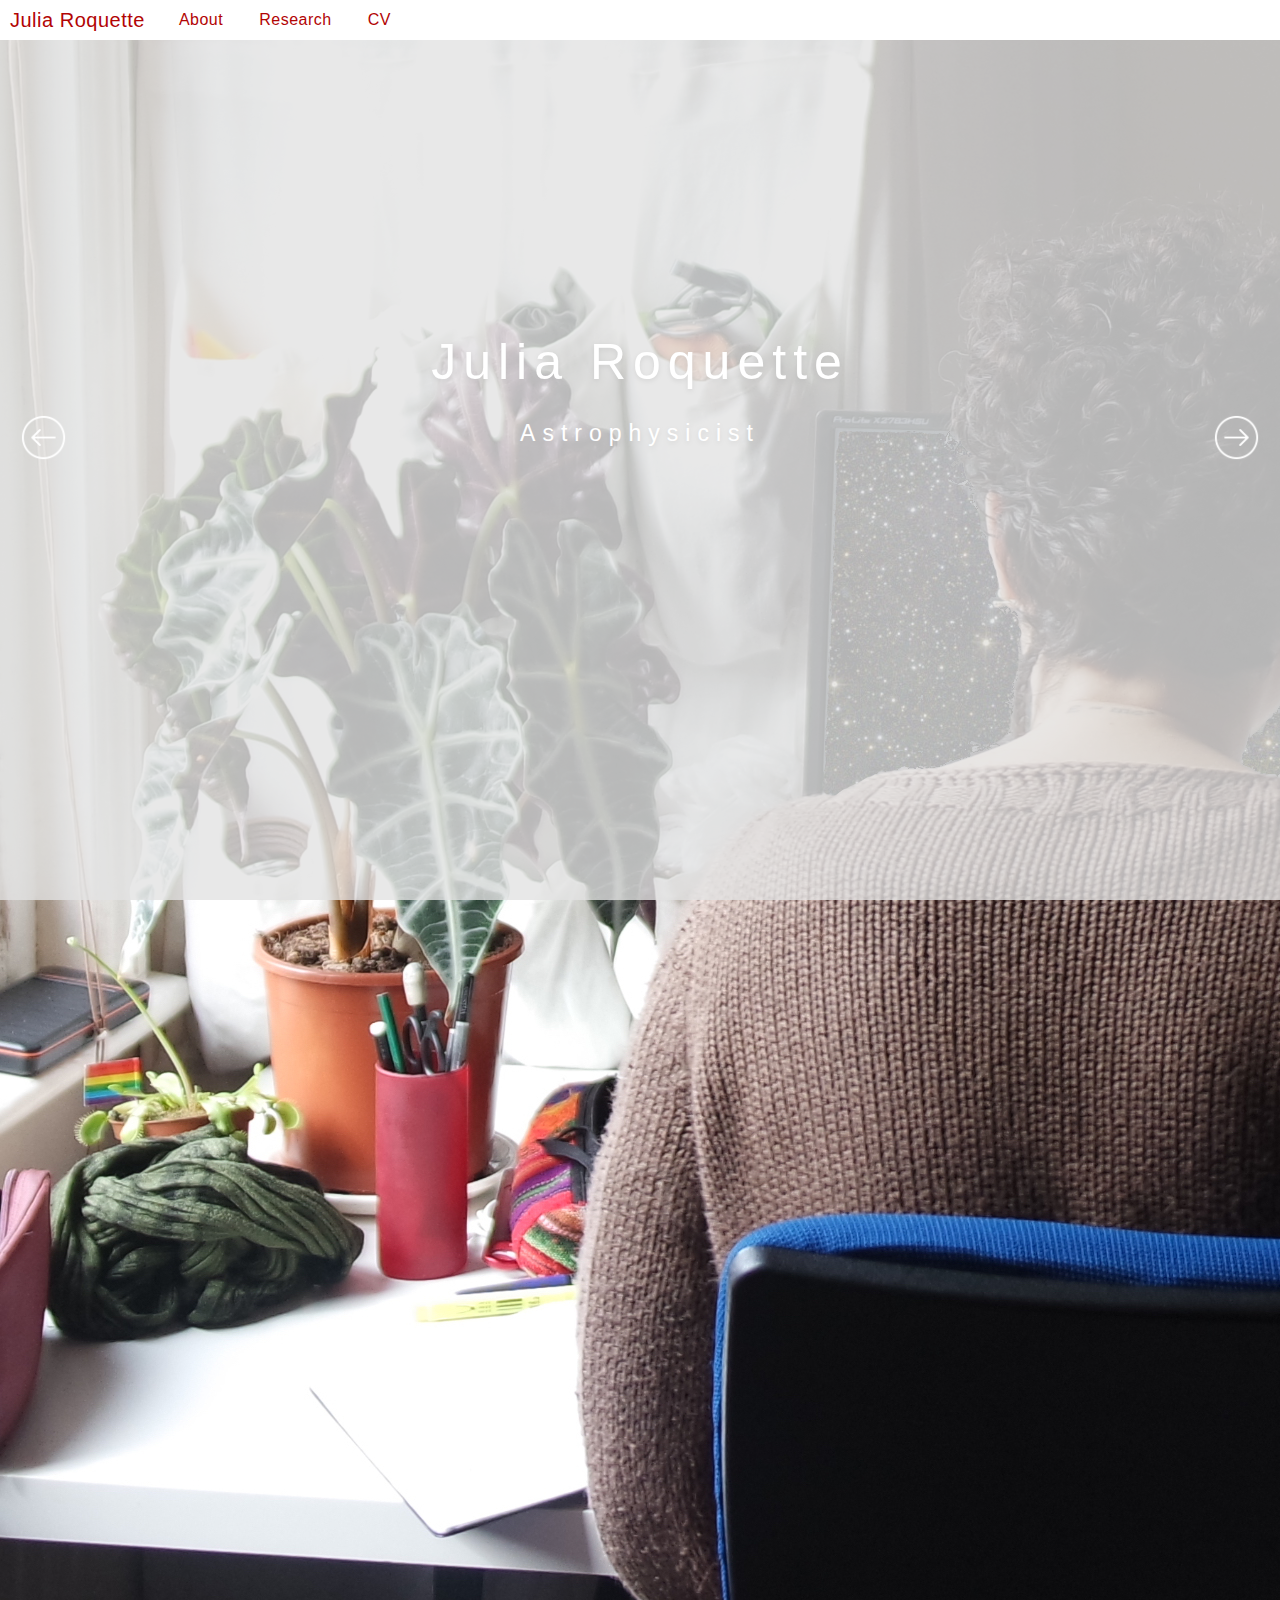
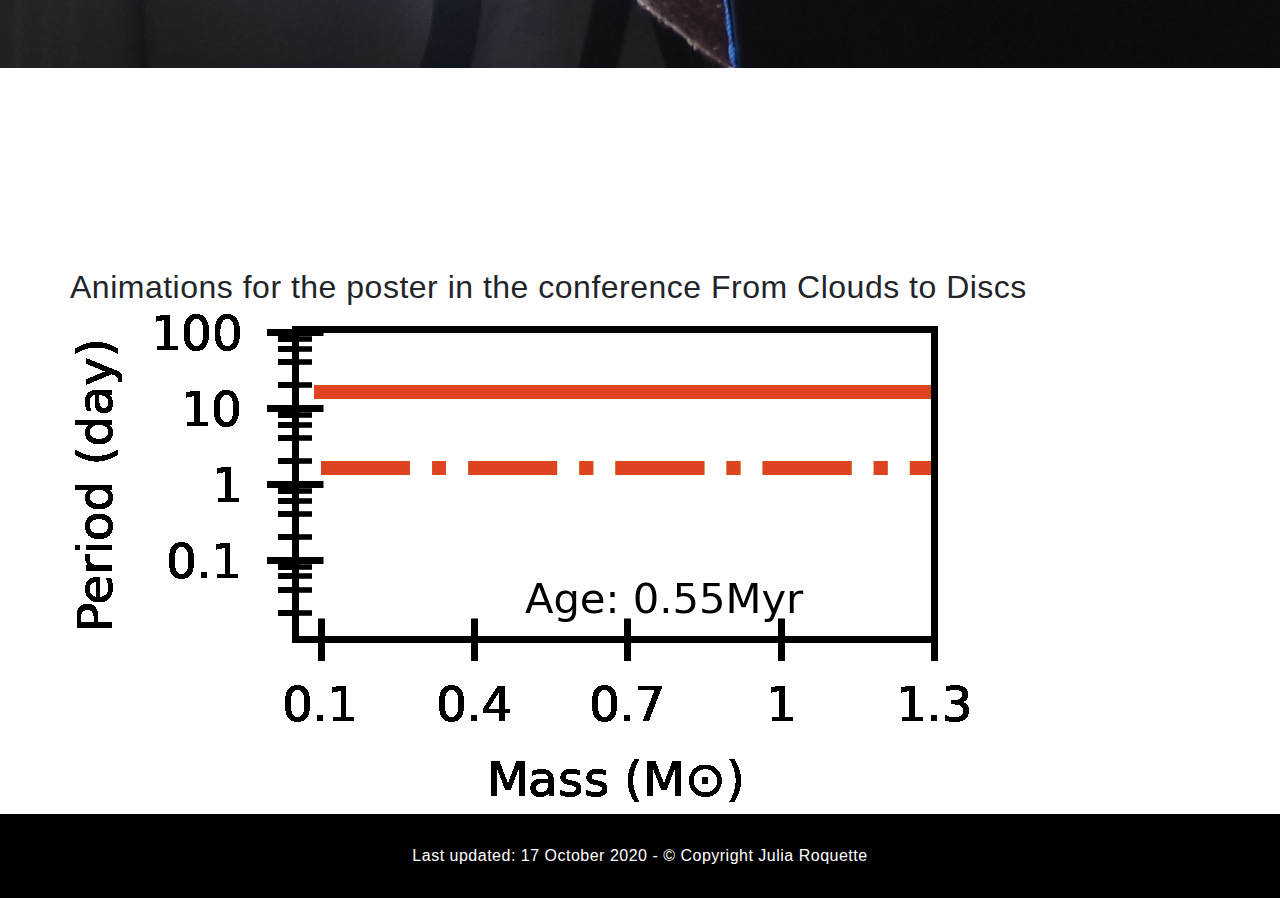
<file: clouds2disks.html>
<!DOCTYPE html>
<html>
<head>
  <title>Julia Roquette</title>
  <meta name="viewport" content="width=device-width, initial-scale=1">
  <link rel="stylesheet" type="text/css" href="css/superslides.css" >
  <link rel="stylesheet" type="text/css" href="css/owl.carousel.min.css" >
  <link rel="stylesheet" type="text/css" href="css/style.css" >
  <!this adds an jQuery CDN - this is a java library that makes life easier>
  <link rel="stylesheet" href="https://stackpath.bootstrapcdn.com/bootstrap/4.4.1/css/bootstrap.min.css" integrity="sha384-Vkoo8x4CGsO3+Hhxv8T/Q5PaXtkKtu6ug5TOeNV6gBiFeWPGFN9MuhOf23Q9Ifjh" crossorigin="anonymous">
  <script src="https://ajax.googleapis.com/ajax/libs/jquery/3.4.1/jquery.min.js"></script>
  <link rel="stylesheet" href="https://use.fontawesome.com/releases/v5.13.0/css/all.css" integrity="sha384-Bfad6CLCknfcloXFOyFnlgtENryhrpZCe29RTifKEixXQZ38WheV+i/6YWSzkz3V" crossorigin="anonymous">
</head>
<body>

  <div class="loader">
    <div class="inner">
    </div>
  </div>

 <nav id="navigation" class="navbar navbar-expand-lg">
    <a class="navbar-brand" href="index.html">Julia Roquette </a>
    <button class="navbar-toggler" type="button" data-toggle="collapse" data-target="#navbarNav" aria-controls="navbarNav" aria-expanded="false" aria-label="Toggle navigation">
      <span class="navbar-toggler-icon"></span>
    </button>
    <div class="collapse navbar-collapse" id="navbarNav">
      <ul class="navbar-nav">
        <li class="nav-item active">
          <a class="nav-link" href="index.html#about">About<span class="sr-only">(current)</span></a>
        </li>
        <li class="nav-item">
          <a class="nav-link" href="research.html">Research</a>
        </li>
        
        <li class="nav-item">
          <a class="nav-link" href="#">CV</a>
        </li>
        <!-- <li class="nav-item">
          <a class="nav-link" href="#">Pricing</a>
        </li>-
        <li class="nav-item">
          <a class="nav-link" href="#">Disabled</a>
        </li>-->
      </ul>
    </div>
  </nav>
  
  
 <div id="fixedslides"><!superslides>
 
   <div class="overlay"></div>
 
   <div class="slides-container">
     <img src="img/Julia_and_the_Stars.jpg" alt="">

   </div>
 
   <div class="titleMessage" >
     <div class="heading">
       <p class="main">Julia Roquette</p>
       <p class="sub "> Astrophysicist</p> <!to remove the animation, remove the typed and add text after >
     </div>
   </div>
 
   <nav class="slides-navigation">
     <a href="#" class="next"></a>
     <a href="#" class="prev"></a>
   </nav>    
 
 </div>
 

 <div id="about" class="section">
   <div class="container">
                  
   </div>
 </div >


  <div id="research" class="researchSection">
 
   <div class="container">
 
     <div class="row">
          <h2>Animations for the poster in the conference From Clouds to Discs</h2>

        <img src="img/PeriodMass.gif" alt="description of gif" /> 

    </div>


 
   </div>
   
 </div> 
 <!-- 
 <div id="skills" class="skillsSection">
 
   <div class="container">
 
     <div class="row">
 
       <div class="col-md-12 text-center">
         <h2>Techinical Skills</h2>
         <p>bla bla bla bla bla bla </p>
       </div>
 
       <div class="owl-carousel owl-theme">
 
         <div class="skill">
           <span class="chart" data-percent="67">
             <span class="percent">67</span>
             <canvas height="152" width="152"></canvas>
           </span>
           <h4>TEST</h4>
           <p>bla bla bla </p>
         </div>
 
         <div class="skill">
           <span class="chart" data-percent="67">
             <span class="percent">90</span>
             <canvas height="152" width="152"></canvas>
           </span>
           <h4>TEST 2</h4>
           <p>bla bla bla </p>
         </div>
 
 
       </div>
 
     </div>
 
   </div>
   
 </div> -->
 <!-- 
 <div id="stats" class="statsSection section">
 
   <div class="container">
 
     <div class="row">
     
       <div class="col-md-3 col-sm-6"> <!if the screen is small, do the second>
 
         <div class="squareItem">

           <div class="squareInnerContainer">
 
             <div class="squareIcon">
               <i class="fa fa-clock"></i>
             </div>
 
             <div class="squareContent">
               <h2 class="counter">4</h2>
               <h3>blablab is this working?</h3>
             </div>
 
           </div>
 
         </div>
 
       </div>
       <div class="col-md-3 col-sm-6"> <!if the screen is small, do the second>
 
         <div class="squareItem">

           <div class="squareInnerContainer">
 
             <div class="squareIcon">
               <i class="fa fa-clock"></i>
             </div>
 
             <div class="squareContent">
               <h2 class="counter">4</h2>
               <h3>blablab is this working?</h3>
             </div>
 
           </div>
 
         </div>
 
       </div>
 
        <div class="col-md-3 col-sm-6"> <!if the screen is small, do the second>
 
         <div class="squareItem">

           <div class="squareInnerContainer">
 
             <div class="squareIcon">
               <i class="fa fa-clock"></i>
             </div>
 
             <div class="squareContent">
               <h2 class="counter">4</h2>
               <h3>blablab is this working?</h3>
             </div>
 
           </div>
 
         </div>
 
       </div>
    
       <div class="col-md-3 col-sm-6"> <!if the screen is small, do the second>
 
         <div class="squareItem">

           <div class="squareInnerContainer">
 
             <div class="squareIcon">
               <i class="fa fa-clock"></i>
             </div>
 
             <div class="squareContent">
               <h2 class="counter">200</h2>
               <h3>blablab is this working?</h3>
             </div>
 
           </div>
 
         </div>
 
       </div>
  
     </div>

   </div>

 </div>
 

  <div id="contact" class="contactSection section">

    <div class="col-md-12 text-center">
      
      <p class="subHeading">Like what you see? </p>
      <h2>I'd love to hear from you!</h2>
      <a href="mailTo:juliaroquette@gmail.com" class="contactButtom"> GET IN TOUCH </a>

    </div>

  </div>
  -->

  <div class="bottomSection">
    <div class="col-md-12 text-center">
      <p>Last updated: 17 October 2020   -   &copy; Copyright Julia Roquette</p>
    </div>
  </div>


  <script type"" src="js/countUp.js"></script>
  <script type"" src="js/countUp-jquery.js"></script>
  <script type"" src="js/jquery.superslides.min.js"></script>
  <script type"" src="js/jquery.easypiechart.min.js"></script>
  <script type"" src="js/owl.carousel.min.js"></script>
  <script type"" src="js/typed.min.js"></script>
  <script src="https://stackpath.bootstrapcdn.com/bootstrap/4.4.1/js/bootstrap.min.js" integrity="sha384-wfSDF2E50Y2D1uUdj0O3uMBJnjuUD4Ih7YwaYd1iqfktj0Uod8GCExl3Og8ifwB6" crossorigin="anonymous"></script>
  <script src="https://stackpath.bootstrapcdn.com/bootstrap/4.4.1/js/bootstrap.min.js" integrity="sha384-wfSDF2E50Y2D1uUdj0O3uMBJnjuUD4Ih7YwaYd1iqfktj0Uod8GCExl3Og8ifwB6" crossorigin="anonymous"></script>
   <script src="js/script.js"></script>
</body>
</html>
</file>
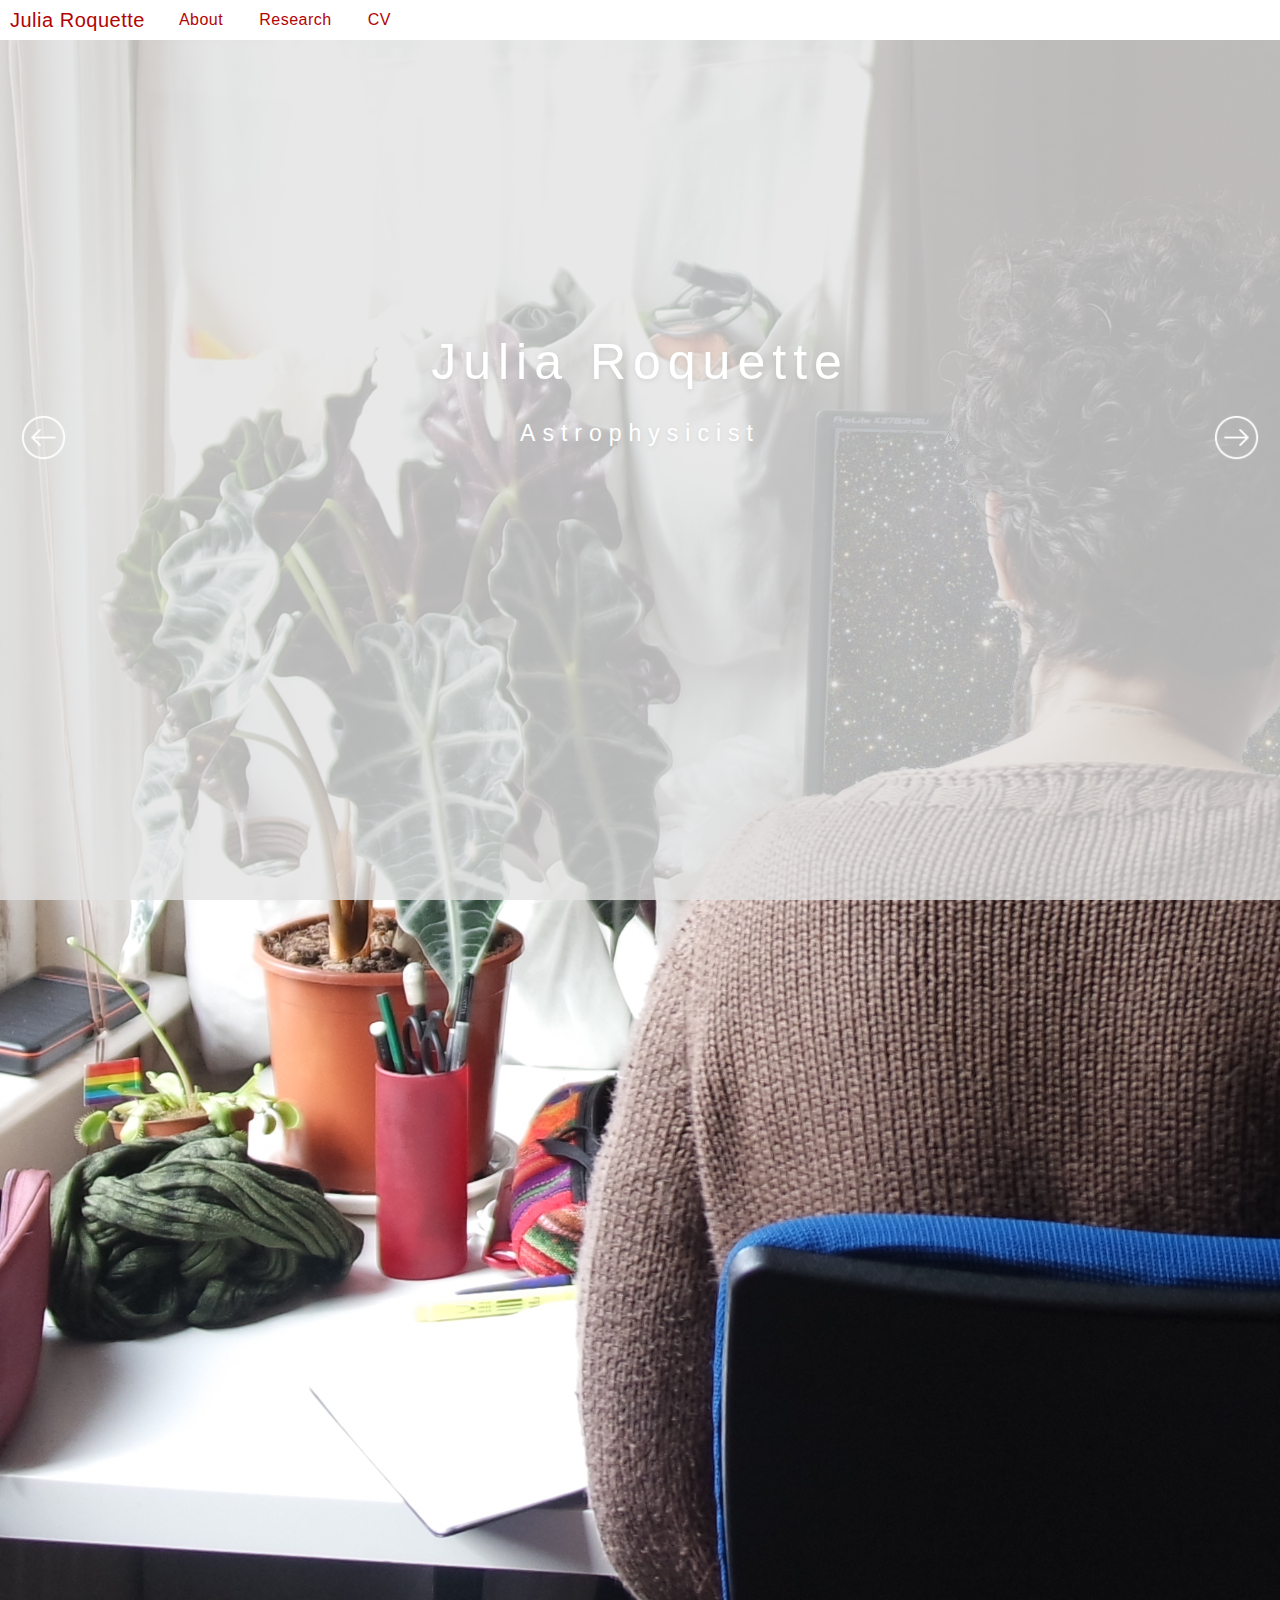
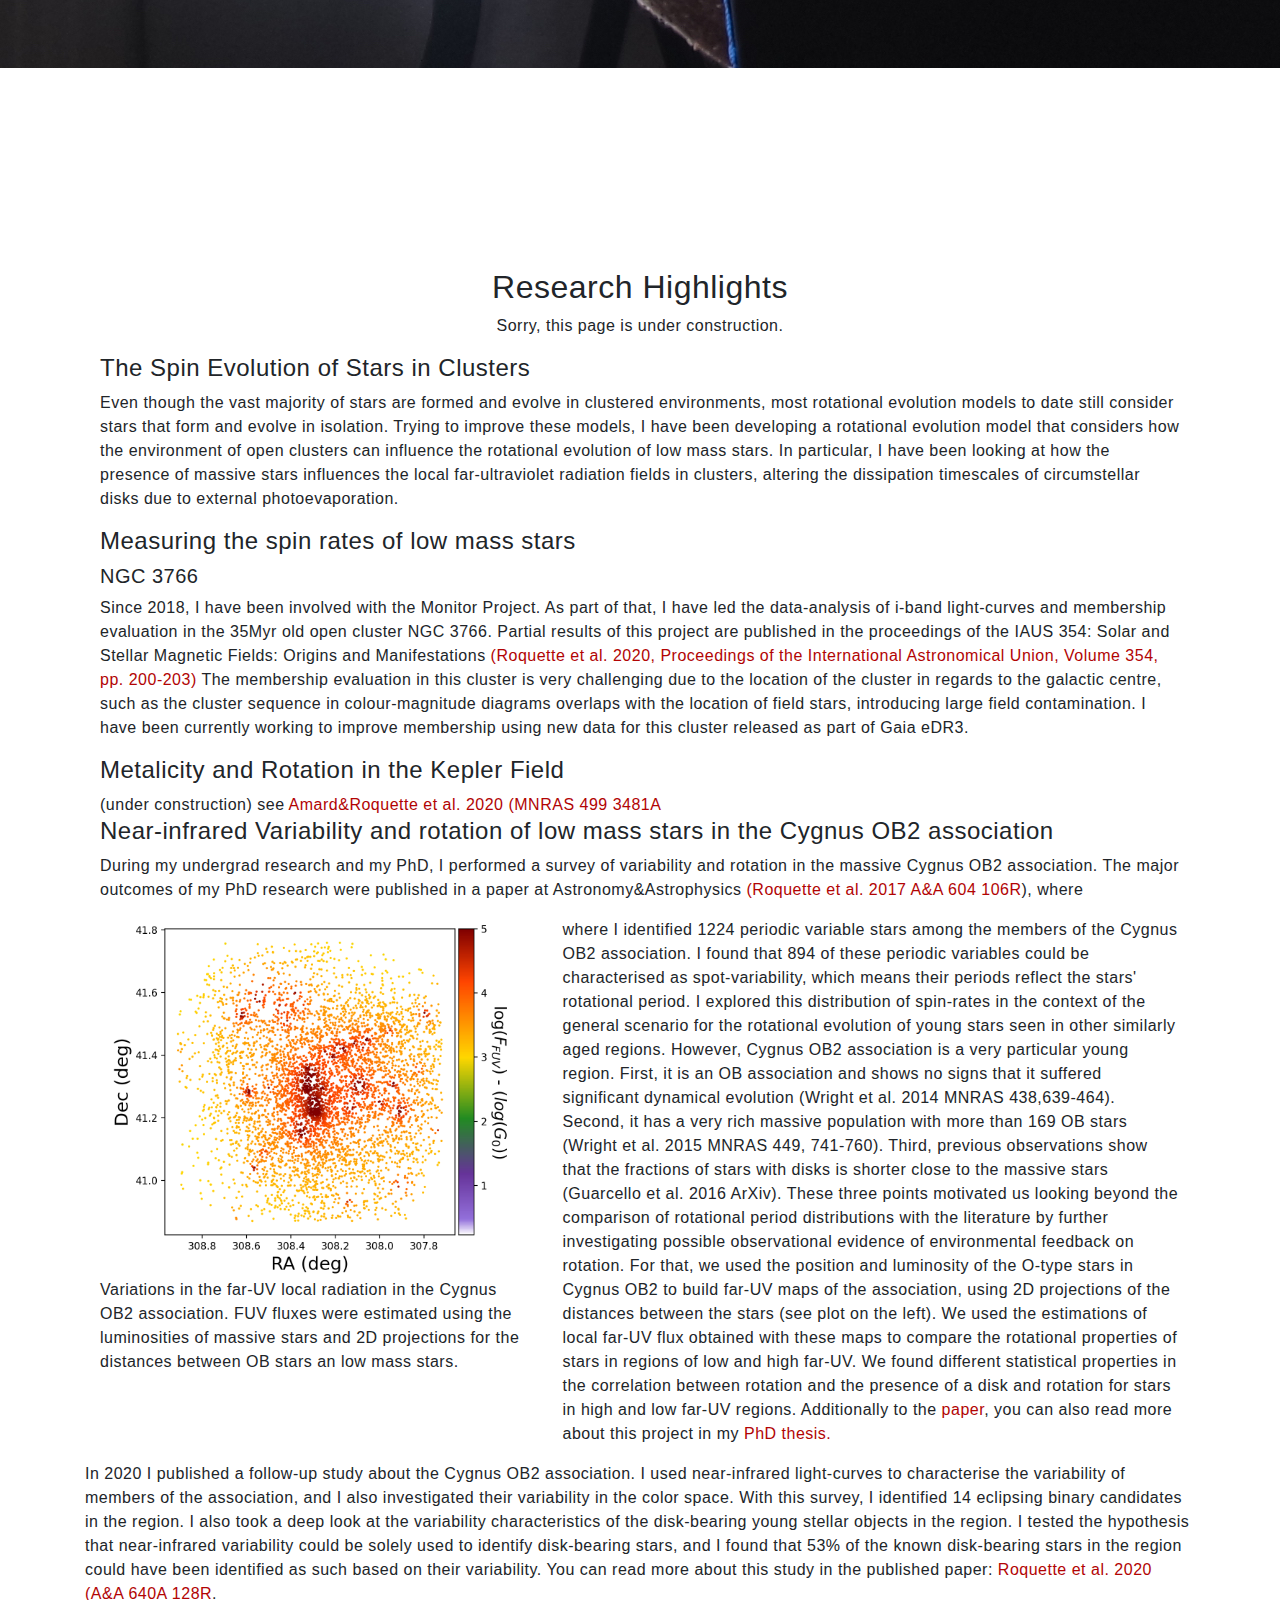
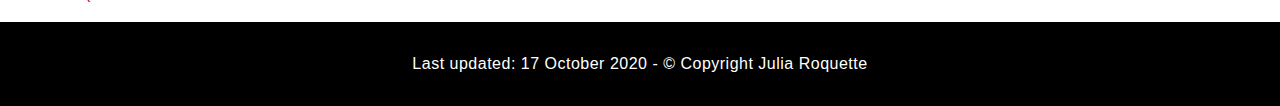
<file: research.html>
<!DOCTYPE html>
<html>
<head>
  <title>Julia Roquette</title>
  <meta name="viewport" content="width=device-width, initial-scale=1">
  <link rel="stylesheet" type="text/css" href="css/superslides.css" >
  <link rel="stylesheet" type="text/css" href="css/owl.carousel.min.css" >
  <link rel="stylesheet" type="text/css" href="css/style.css" >
  <!this adds an jQuery CDN - this is a java library that makes life easier>
  <link rel="stylesheet" href="https://stackpath.bootstrapcdn.com/bootstrap/4.4.1/css/bootstrap.min.css" integrity="sha384-Vkoo8x4CGsO3+Hhxv8T/Q5PaXtkKtu6ug5TOeNV6gBiFeWPGFN9MuhOf23Q9Ifjh" crossorigin="anonymous">
  <script src="https://ajax.googleapis.com/ajax/libs/jquery/3.4.1/jquery.min.js"></script>
  <link rel="stylesheet" href="https://use.fontawesome.com/releases/v5.13.0/css/all.css" integrity="sha384-Bfad6CLCknfcloXFOyFnlgtENryhrpZCe29RTifKEixXQZ38WheV+i/6YWSzkz3V" crossorigin="anonymous">
</head>
<body>

  <div class="loader">
    <div class="inner">
    </div>
  </div>

 <nav id="navigation" class="navbar navbar-expand-lg">
    <a class="navbar-brand" href="index.html">Julia Roquette </a>
    <button class="navbar-toggler" type="button" data-toggle="collapse" data-target="#navbarNav" aria-controls="navbarNav" aria-expanded="false" aria-label="Toggle navigation">
      <span class="navbar-toggler-icon"></span>
    </button>
    <div class="collapse navbar-collapse" id="navbarNav">
      <ul class="navbar-nav">
        <li class="nav-item active">
          <a class="nav-link" href="index.html#about">About<span class="sr-only">(current)</span></a>
        </li>
        <li class="nav-item">
          <a class="nav-link" href="research.html">Research</a>
        </li>
        
        <li class="nav-item">
          <a class="nav-link" href="#">CV</a>
        </li>
        <!-- <li class="nav-item">
          <a class="nav-link" href="#">Pricing</a>
        </li>-
        <li class="nav-item">
          <a class="nav-link" href="#">Disabled</a>
        </li>-->
      </ul>
    </div>
  </nav>
  
  
 <div id="fixedslides"><!superslides>
 
   <div class="overlay"></div>
 
   <div class="slides-container">
     <img src="img/Julia_and_the_Stars.jpg" alt="">

   </div>
 
   <div class="titleMessage" >
     <div class="heading">
       <p class="main">Julia Roquette</p>
       <p class="sub "> Astrophysicist</p> <!to remove the animation, remove the typed and add text after >
     </div>
   </div>
 
   <nav class="slides-navigation">
     <a href="#" class="next"></a>
     <a href="#" class="prev"></a>
   </nav>    
 
 </div>
 

 <div id="about" class="section">
   <div class="container">
                  
   </div>
 </div >


  <div id="research" class="researchSection">
 
   <div class="container">
 
     <div class="row">
 
       <div class="col-md-12 text-center">
         <h2>Research Highlights</h2>
         <p>Sorry, this page is under construction. </p>
       </div>
 
 
     </div>

     <div class="col-md-12 text-left">
      
    
      <h4>The Spin Evolution of Stars in Clusters</h4>
      
      <p>Even though the vast majority of stars are formed and evolve in clustered environments, most rotational evolution models to date still consider stars that form and evolve in isolation. Trying to improve these models, I have been developing a rotational evolution model that considers how the environment of open clusters can influence the rotational evolution of low mass stars. In particular, I have been looking at how the presence of massive stars influences the local far-ultraviolet radiation fields in clusters, altering the dissipation timescales of circumstellar disks due to external photoevaporation. </p>


      
    </div>

         <div class="col-md-12 text-left">

    <h4>Measuring the spin rates of low mass stars</h4>
  

    <h5>NGC 3766</h5>
    <p> Since 2018, I have been involved with the Monitor Project. As part of that, I have led the data-analysis of i-band light-curves and membership evaluation in the 35Myr old open cluster NGC 3766. Partial results of this project are published in the proceedings of the IAUS 354: Solar and Stellar Magnetic Fields: Origins and Manifestations <a href="https://ui.adsabs.harvard.edu/abs/2020IAUS..354..200R/abstract">(Roquette et al. 2020,  Proceedings of the International Astronomical Union, Volume 354, pp. 200-203)</a> The membership evaluation in this cluster is very challenging due to the location of the cluster in regards to the galactic centre, such as the cluster sequence in colour-magnitude diagrams overlaps with the location of field stars, introducing large field contamination. I have been currently working to improve membership using new data for this cluster released as part of Gaia eDR3.</p>

  </div>

     <div class="col-md-12 text-left">
      
    
      <h4>Metalicity and Rotation in the Kepler Field</h4>
      
      (under construction) see <a href="https://ui.adsabs.harvard.edu/abs/2020MNRAS.499.3481A/abstract">Amard&Roquette et al. 2020 (MNRAS 499 3481A</a>
    </div>
 

    <div class="col-md-12 text-left">
      
    
      <h4>Near-infrared Variability and rotation of low mass stars in the Cygnus OB2 association</h4>
      
      <p style="text-align: left"> During my undergrad research and my PhD, I performed a survey of variability and rotation in the massive Cygnus OB2 association. The major outcomes of my PhD research were published in a paper at Astronomy&Astrophysics <a href="https://ui.adsabs.harvard.edu/abs/2017A%26A...603A.106R/abstract">(Roquette et al. 2017 A&A 604 106R</a>), where </p>
       <div class="row">
         <div class="col-md-5">

           <img class="aboutImage" src="img/CygOB2_FUVmap_newCB.png">
           <p> Variations in the far-UV local radiation in the Cygnus OB2 association. FUV fluxes were estimated using the luminosities of massive stars and 2D projections for the distances between OB stars an low mass stars. </p>
         </div>
         <div class="col-md-7">


           <p style="text-align: left">  where I identified 1224 periodic variable stars among the members of the Cygnus OB2 association. I found that 894 of these periodic variables could be characterised as spot-variability, which means their periods reflect the stars' rotational period. I explored this distribution of spin-rates in the context of the general scenario for the rotational evolution of young stars seen in other similarly aged regions. However, Cygnus OB2 association is a very particular young region. First, it is an OB association and shows no signs that it suffered significant dynamical evolution (Wright et al. 2014 MNRAS 438,639-464). Second, it has a very rich massive population with more than 169 OB stars (Wright et al. 2015 MNRAS 449, 741-760). Third, previous observations show that the fractions of stars with disks is shorter close to the massive stars (Guarcello et al. 2016 ArXiv). These three points motivated us looking beyond the comparison of rotational period distributions with the literature by further investigating possible observational evidence of environmental feedback on rotation. For that, we used the position and luminosity of the O-type stars in Cygnus OB2 to build far-UV maps of the association, using 2D projections of the distances between the stars (see plot on the left). We used the estimations of local far-UV flux obtained with these maps to compare the rotational properties of stars in regions of low and high far-UV. We found different statistical properties in the correlation between rotation and the presence of a disk and rotation for stars in high and low far-UV regions. 

           Additionally to the  <a href="https://ui.adsabs.harvard.edu/abs/2017A%26A...603A.106R/abstract">paper</a>, you can also read more about this project in my  <a href="http://lilith.fisica.ufmg.br/posgrad/Teses_Doutorado/decada2010/julia-roquette/JuliaRoquette-tese.pdf">PhD thesis.</a></p>
      </div>

      <p>In 2020 I published a follow-up study about the Cygnus OB2 association. I used near-infrared light-curves to characterise the variability of members of the association, and I also investigated their variability in the color space. With this survey, I identified 14 eclipsing binary candidates in the region. I also took a deep look at the variability characteristics of the disk-bearing young stellar objects in the region. I tested the hypothesis that near-infrared variability could be solely used to identify disk-bearing stars, and I found that 53% of the known disk-bearing stars in the region could have been identified as such based on their variability. You can read more about this study in the published paper:  <a href="https://ui.adsabs.harvard.edu/abs/2020A%26A...640A.128R/abstract">Roquette et al. 2020 (A&A 640A 128R</a>.
      
      <!---
             <div class="col-md-9">
               <p></p>

            </div>
            <div class="col-md-3">
               <img class="aboutImage" src="img/DiskFrac_R17_FUV_website.png">

            </div>
            --->
 
      
    </div>


 
   </div>
   
 </div> 
 <!-- 
 <div id="skills" class="skillsSection">
 
   <div class="container">
 
     <div class="row">
 
       <div class="col-md-12 text-center">
         <h2>Techinical Skills</h2>
         <p>bla bla bla bla bla bla </p>
       </div>
 
       <div class="owl-carousel owl-theme">
 
         <div class="skill">
           <span class="chart" data-percent="67">
             <span class="percent">67</span>
             <canvas height="152" width="152"></canvas>
           </span>
           <h4>TEST</h4>
           <p>bla bla bla </p>
         </div>
 
         <div class="skill">
           <span class="chart" data-percent="67">
             <span class="percent">90</span>
             <canvas height="152" width="152"></canvas>
           </span>
           <h4>TEST 2</h4>
           <p>bla bla bla </p>
         </div>
 
 
       </div>
 
     </div>
 
   </div>
   
 </div> -->
 <!-- 
 <div id="stats" class="statsSection section">
 
   <div class="container">
 
     <div class="row">
     
       <div class="col-md-3 col-sm-6"> <!if the screen is small, do the second>
 
         <div class="squareItem">

           <div class="squareInnerContainer">
 
             <div class="squareIcon">
               <i class="fa fa-clock"></i>
             </div>
 
             <div class="squareContent">
               <h2 class="counter">4</h2>
               <h3>blablab is this working?</h3>
             </div>
 
           </div>
 
         </div>
 
       </div>
       <div class="col-md-3 col-sm-6"> <!if the screen is small, do the second>
 
         <div class="squareItem">

           <div class="squareInnerContainer">
 
             <div class="squareIcon">
               <i class="fa fa-clock"></i>
             </div>
 
             <div class="squareContent">
               <h2 class="counter">4</h2>
               <h3>blablab is this working?</h3>
             </div>
 
           </div>
 
         </div>
 
       </div>
 
        <div class="col-md-3 col-sm-6"> <!if the screen is small, do the second>
 
         <div class="squareItem">

           <div class="squareInnerContainer">
 
             <div class="squareIcon">
               <i class="fa fa-clock"></i>
             </div>
 
             <div class="squareContent">
               <h2 class="counter">4</h2>
               <h3>blablab is this working?</h3>
             </div>
 
           </div>
 
         </div>
 
       </div>
    
       <div class="col-md-3 col-sm-6"> <!if the screen is small, do the second>
 
         <div class="squareItem">

           <div class="squareInnerContainer">
 
             <div class="squareIcon">
               <i class="fa fa-clock"></i>
             </div>
 
             <div class="squareContent">
               <h2 class="counter">200</h2>
               <h3>blablab is this working?</h3>
             </div>
 
           </div>
 
         </div>
 
       </div>
  
     </div>

   </div>

 </div>
 

  <div id="contact" class="contactSection section">

    <div class="col-md-12 text-center">
      
      <p class="subHeading">Like what you see? </p>
      <h2>I'd love to hear from you!</h2>
      <a href="mailTo:juliaroquette@gmail.com" class="contactButtom"> GET IN TOUCH </a>

    </div>

  </div>
  -->

  <div class="bottomSection">
    <div class="col-md-12 text-center">
      <p>Last updated: 17 October 2020   -   &copy; Copyright Julia Roquette</p>
    </div>
  </div>


  <script type"" src="js/countUp.js"></script>
  <script type"" src="js/countUp-jquery.js"></script>
  <script type"" src="js/jquery.superslides.min.js"></script>
  <script type"" src="js/jquery.easypiechart.min.js"></script>
  <script type"" src="js/owl.carousel.min.js"></script>
  <script type"" src="js/typed.min.js"></script>
  <script src="https://stackpath.bootstrapcdn.com/bootstrap/4.4.1/js/bootstrap.min.js" integrity="sha384-wfSDF2E50Y2D1uUdj0O3uMBJnjuUD4Ih7YwaYd1iqfktj0Uod8GCExl3Og8ifwB6" crossorigin="anonymous"></script>
  <script src="https://stackpath.bootstrapcdn.com/bootstrap/4.4.1/js/bootstrap.min.js" integrity="sha384-wfSDF2E50Y2D1uUdj0O3uMBJnjuUD4Ih7YwaYd1iqfktj0Uod8GCExl3Og8ifwB6" crossorigin="anonymous"></script>
   <script src="js/script.js"></script>
</body>
</html>
</file>
<file: css/superslides.css>
#slides {
  position: relative;
}
#slides .slides-container {
  display: none;
}
#slides .scrollable {
  *zoom: 1;
  position: relative;
  top: 0;
  left: 0;
  overflow-y: auto;
  -webkit-overflow-scrolling: touch;
  height: 100%;
}
#slides .scrollable:after {
  content: "";
  display: table;
  clear: both;
}

.slides-navigation {
  margin: 0 auto;
  position: absolute;
  z-index: 3;
  top: 46%;
  width: 100%;
}
.slides-navigation a {
  position: absolute;
  display: block;
}
.slides-navigation a.prev {
  left: 0;
}
.slides-navigation a.next {
  right: 0;
}

.slides-pagination {
  position: absolute;
  z-index: 3;
  bottom: 0;
  text-align: center;
  width: 100%;
}
.slides-pagination a {
  border: 2px solid #222;
  border-radius: 15px;
  width: 10px;
  height: 10px;
  display: -moz-inline-stack;
  display: inline-block;
  vertical-align: middle;
  *vertical-align: auto;
  zoom: 1;
  *display: inline;
  background-image: url("[data-uri]");
  margin: 2px;
  overflow: hidden;
  text-indent: -100%;
}
.slides-pagination a.current {
  background: #222;
}
</file>
<file: css/style.css>
body{
  font-family: "Roboto",sans-serif;
  font-size: 14px;
  color: #333;
  background-color: #fff;
  letter-spacing: 0.5px;
}
.overlay{
  width: 100%;
  height:100%;
  position:absolute;
  z-index:3;
  background-color: rgba(0, 0, 0, 0.3)
}
.slides-navigation .prev,
.slides-navigation .next {
  width: 47px;
  height: 47px;
  background-size: cover;
  background-repeat: no-repeat;
}

.slides-navigation a.prev {
  left: 20px;
  background-image: url(../img/icons/previous.png);
}
.slides-navigation a.next { 
  right: 20px;
  background-image: url(../img/icons/next.png);
}
.slides-navigation{
  z-index:6;
}
.titleMessage{
  position: absolute;
  width: 100%;
  height: 250px;
  top: 50%;
  z-index:4;
  text-align: center;
  margin-top: -125px;
}

.titleMessage .heading p{
  color: #fff;
  text-shadow: 0px 2px 5px rgba(0,0,0,0.4);
  font-weight: 100;
  letter-spacing: 7px;
}
.titleMessage .heading .main{
  font-size: 50px;
}
.titleMessage .heading .sub{
  font-size: 23px;
}
.section{
  padding:100px 0 100px 0; /*top right bottom left*/
}
.aboutImage{
  max-width: 100%;
}
.skillsSection,
.contactSection{
  background-color: #c0392b;
  color: #fff;
  margin-left: 10px;
}
.skill {
  text-align: center;
}
.chart{
  position: relative;
  width: 152px;
  height: 152px;
  display: inline-block;
  /*margin-left: 25px;*/
  text-align: center;
}
.chart canvas {
  position: absolute;
  left:0;
  top:0;
}
.chart .percent {
  color: #000;
  line-height: 152px;
  display: inline-block;
  font-size: 35px;
}
.chart .percent:after {
  content:'%';
}

.squareItem {
	margin-top: 30px;
    position: relative;
}

.squareInnerContainer {
	position: relative;
	padding: 50px 15px 35px;
	text-align: center;
	border: 2px solid #444;
	border-top: none;
}

.squareInnerContainer:before,
.squareInnerContainer:after {
	content: '';
	position: absolute;
	top: 0px;
	width: 30%;
	border-bottom: 2px solid #444;
}


.squareInnerContainer:before {
	right: 0px;
}

.squareInnerContainer:after {
	left: 0px
}


.squareContent h2 {
	font-size: 56px;
	margin-bottom: 10px;
	font-weight: 400;
	color: #e74c3c;
}

.squareContent h3 {
	font-size: 13px;
	font-weight: 600;
	margin: 0;
}


.squareIcon{
  position: absolute;
  left:50%;
  top: -30px;
  width: 40%;
  height: 60px;
  font-size: 45px;
  margin-left: -20%;
  color: #444;
}

.contactButtom{
  color:#fff;
  padding: 15px 20px;
  display: inline-block;
  margin-top: 20px;
  border: 1px solid #fff;
  border-radius:2px;
}

.contactButtom:hover{
  text-decoration:none;
  color: #e74c3c;
  background-color: #fff;
}

.bottomSection{
  background-color: #000;
  color: #fff;
  padding: 30px 5px;
}

.bottomSection p{
  margin:0;
}

#navigation {
  position: absolute;
  left: 0px;
  height: 40px;
  background-color:#fff;
  padding:10px 10px;
  z-index:1000000;
  width: 100%;
  margin: 0 auto;
}

#navigation li{
  padding: 0 10px;
}

#navigation li a{
  color: #b20404;
  background-color:#fff;
}

.navbar-brand,.navbar-brand:hover{
  color:#b20404;
  background-color:#fff;
}
.navbar-toggler-icon {
	background:url(../img/icons/menu.png);
	background-size: 100%;
}

.fixedNav #navigation{
  position: fixed;
  top: 0;
}
.loader{
  width:100%;
  height:100%;
  background-color:#fff;
  position:fixed;
  top: 0px;
  left: 0px;
  z-index:1000;
}

.loader .inner {
    width: 100%;
    height: 100%;
    background:url(../img/icons/me.gif) center center no-repeat;
}
#map { height: 180px; }

a:link {
  color:#b20404;
  background-color: transparent;
  text-decoration: none;
}

a:visited {
  color: #b20404;
  background-color: transparent;
  text-decoration: underline;
}

a:hover {
  color: #b20404;
  background-color: transparent;
  text-decoration: underline;
}

a:active {
  color: #b20404;
  background-color: transparent;
  text-decoration: underline;
}
</file>
